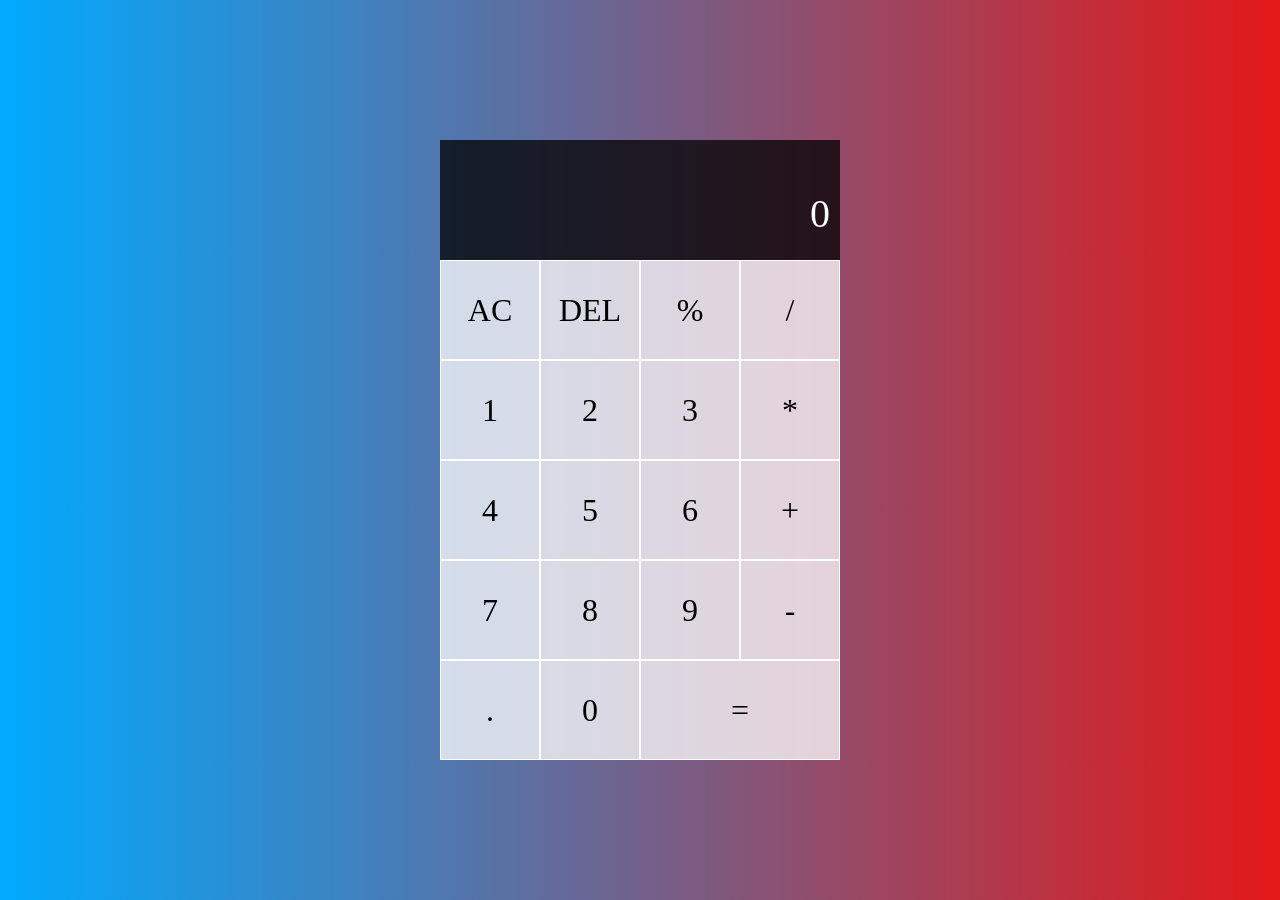
<file: index.html>
<html lang="en">

<head>
    <meta charset="UTF-8">
    <meta http-equiv="X-UA-Compatible" content="IE=edge">
    <meta name="viewport" content="width=device-width, initial-scale=1.0">
    <title>Calculator</title>
    <link rel="stylesheet" href="style.css">
    <script src="script.js" defer></script>
</head>

<body>
    <div class="calculator-grid">
        <div class="output">
            <div data-previous-operand class="previous-operand"></div>
            <div data-current-operand class="current-operand">0</div>
        </div>
        <button data-all-clear>AC</button>
        <button data-delete>DEL</button>
        <button data-operation>%</button>
        <button data-operation>/</button>
        <button data-number>1</button>
        <button data-number>2</button>
        <button data-number>3</button>
        <button data-operation>*</button>
        <button data-number>4</button>
        <button data-number>5</button>
        <button data-number>6</button>
        <button data-operation>+</button>
        <button data-number>7</button>
        <button data-number>8</button>
        <button data-number>9</button>
        <button data-operation>-</button>
        <button data-number>.</button>
        <button data-number>0</button>
        <button data-equals class="span-two">=</button>
    </div>
</body>

</html>
</file>
<file: style.css>
*,
*::before,
*::after {
    font-family: 'Bulletproof BB', Times, serif;
    font-weight: normal;
}


body {
    padding: 0%;
    margin: 0%;
    /*background-image: url("doodle.jpg");*/
    background: linear-gradient(to right, #00AAFF, #e41818);
}

.calculator-grid {
    display: grid;
    justify-content: center;
    align-content: center;
    min-height: 100vh;
    grid-template-columns: repeat(4, 100px);
    grid-template-rows: minmax(120px, auto) repeat(5, 100px);
}

.calculator-grid>button {
    cursor: pointer;
    font-size: 2rem;
    border: 1px solid white;
    outline: none;
    background-color: rgba(255, 255, 255, .75);
}

.calculator-grid>button:hover {
    background-color: rgba(255, 255, 255, 0.9);
}

.span-two {
    grid-column: span 2;
}

.output {
    grid-column: 1/-1;
    background-color: rgba(0, 0, 0, .75);
    display: flex;
    align-items: flex-end;
    justify-content: space-around;
    flex-direction: column;
    padding: 10px;
    word-wrap: break-word;
    word-break: break-all;
}

.output .previous-operand {
    color: rgba(255, 255, 255, .65);
    font-size: 1.5rem;
}

.output .current-operand {
    color: white;
    font-size: 2.5rem;
}
</file>
